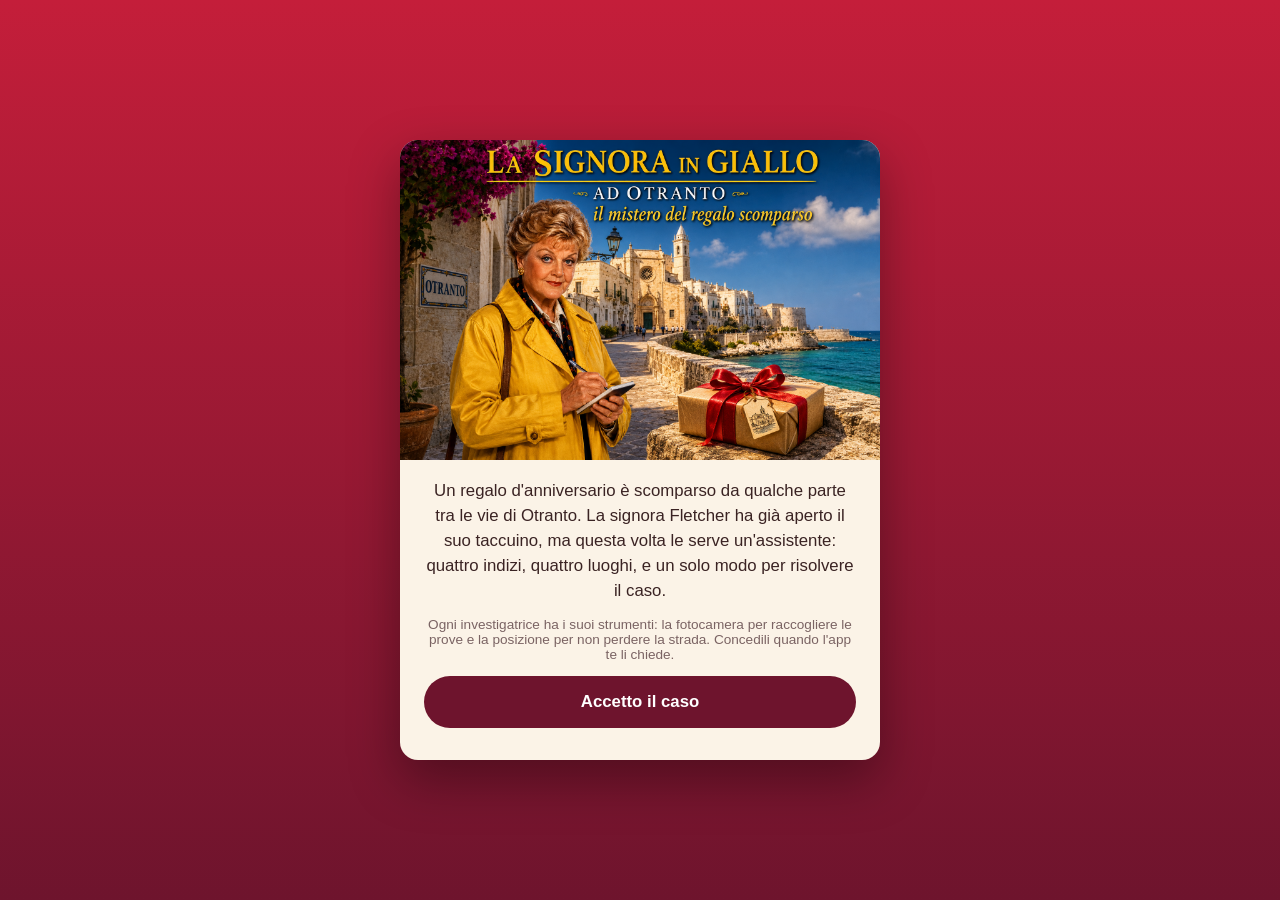
<file: index.html>
<!doctype html>
<html lang="it">
<head>
  <meta charset="UTF-8" />
  <meta name="viewport" content="width=device-width, initial-scale=1, viewport-fit=cover, maximum-scale=1" />
  <title>La Signora in Giallo ad Otranto</title>
  <meta name="theme-color" content="#6e142d" />
  <link rel="manifest" href="manifest.webmanifest" />
  <link rel="apple-touch-icon" href="assets/icons/apple-touch-icon.png" />
  <link rel="icon" href="assets/icons/icon-192.png" />
  <meta name="apple-mobile-web-app-capable" content="yes" />
  <meta name="apple-mobile-web-app-status-bar-style" content="black-translucent" />
  <link rel="stylesheet" href="css/style.css" />
</head>
<body>
  <div id="app" class="app"></div>

  <script src="js/data.js"></script>
  <script src="js/geo.js"></script>
  <script src="js/camera.js"></script>
  <script src="js/app.js"></script>
</body>
</html>
</file>
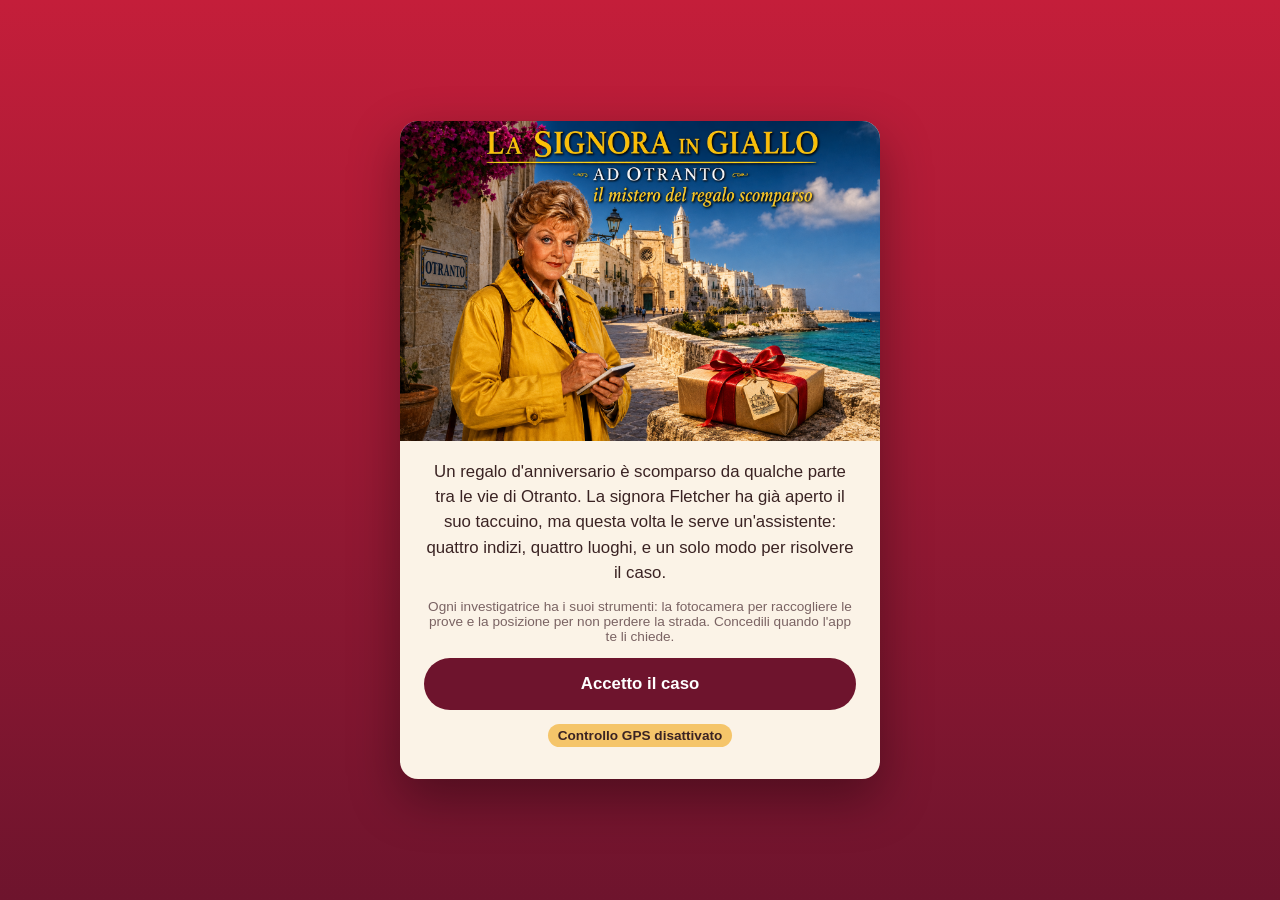
<file: senza-gps/index.html>
<!doctype html>
<html lang="it">
<head>
  <meta charset="UTF-8" />
  <meta name="viewport" content="width=device-width, initial-scale=1" />
  <title>Avvio senza GPS</title>
  <meta name="robots" content="noindex" />
  <!-- Collegamento breve di emergenza: rimanda alla caccia al tesoro
       con il controllo GPS disattivato. È la stessa identica app (stessi
       testi, stesse immagini, stesso avanzamento già salvato): cambia
       solo che le tappe non richiedono più di essere sul posto. -->
  <meta http-equiv="refresh" content="0; url=../index.html?nogps=1" />
  <script>location.replace("../index.html?nogps=1");</script>
  <style>
    body { font-family: -apple-system, BlinkMacSystemFont, "Segoe UI", Roboto, sans-serif;
           background: #6e142d; color: #fbf3e7; display: flex; min-height: 100vh;
           align-items: center; justify-content: center; margin: 0; padding: 24px;
           text-align: center; }
    a { color: #f5c56a; }
  </style>
</head>
<body>
  <p>Apertura della caccia al tesoro…<br />
    <a href="../index.html?nogps=1">Tocca qui se non parte da solo</a></p>
</body>
</html>
</file>
<file: css/style.css>
:root {
  --wine: #6e142d;
  --rose: #c41e3a;
  --gold: #f5c56a;
  --cream: #fbf3e7;
  --text-dark: #3a2323;
  --text-muted: #7a6363;
  --danger: #b23a3a;
  --radius: 18px;
}

* {
  box-sizing: border-box;
}

html, body {
  margin: 0;
  padding: 0;
  height: 100%;
  background: linear-gradient(180deg, var(--rose) 0%, var(--wine) 100%);
  font-family: -apple-system, BlinkMacSystemFont, "Segoe UI", Roboto, Helvetica, Arial, sans-serif;
  color: var(--text-dark);
  -webkit-tap-highlight-color: transparent;
}

h1, h2 {
  font-family: Georgia, "Times New Roman", serif;
}

.app {
  min-height: 100vh;
  min-height: 100dvh;
  display: flex;
  align-items: center;
  justify-content: center;
  padding: 24px;
}

.screen {
  width: 100%;
  max-width: 480px;
  background: var(--cream);
  border-radius: var(--radius);
  padding: 32px 24px;
  text-align: center;
  box-shadow: 0 20px 50px rgba(0, 0, 0, 0.35);
  display: flex;
  flex-direction: column;
  align-items: center;
  gap: 14px;
}

.intro-heart, .success-check {
  font-size: 48px;
  color: var(--rose);
  line-height: 1;
}

.success-check {
  color: #2e7d4f;
}

h1 {
  margin: 4px 0;
  color: var(--wine);
  font-size: 1.55rem;
  line-height: 1.2;
}

.cover-image {
  width: calc(100% + 48px);
  margin: -32px -24px 4px -24px;
  display: block;
  border-radius: var(--radius) var(--radius) 0 0;
}

.subtitle {
  margin: -6px 0 4px 0;
  font-family: Georgia, "Times New Roman", serif;
  font-style: italic;
  font-size: 1.05rem;
  color: var(--rose);
}

.case-label {
  margin: -8px 0 0 0;
  font-size: 0.85rem;
  font-weight: 700;
  letter-spacing: 0.08em;
  text-transform: uppercase;
  color: var(--text-muted);
}

.signature {
  margin: 6px 0 0 0;
  font-family: Georgia, "Times New Roman", serif;
  font-style: italic;
  font-size: 1.1rem;
  color: var(--wine);
}

h2 {
  margin: 4px 0;
  color: var(--wine);
  font-size: 1.4rem;
}

.lead {
  font-size: 1.05rem;
  line-height: 1.5;
  margin: 0;
}

.hint, .test-badge {
  font-size: 0.85rem;
  color: var(--text-muted);
  margin: 0;
}

.test-badge {
  background: var(--gold);
  color: var(--text-dark);
  padding: 4px 10px;
  border-radius: 999px;
  font-weight: 600;
}

/* L'indizio è presentato come una nota sul taccuino della signora
   Fletcher: carta leggermente più scura, filetto dorato a sinistra. */
.clue {
  font-size: 1rem;
  line-height: 1.55;
  margin: 0 0 4px 0;
  text-align: left;
  background: #f4e9d6;
  border-left: 4px solid var(--gold);
  border-radius: 0 10px 10px 0;
  padding: 14px 16px;
}

.btn {
  border: none;
  border-radius: 999px;
  padding: 16px 28px;
  font-size: 1.05rem;
  font-weight: 600;
  cursor: pointer;
  width: 100%;
  min-height: 52px;
  touch-action: manipulation;
}

.btn-primary {
  background: var(--wine);
  color: white;
}

.btn-primary:active {
  background: #560f22;
}

.btn:disabled {
  opacity: 0.6;
}

.route-images {
  display: flex;
  flex-direction: column;
  gap: 10px;
  width: 100%;
}

.route-img {
  width: 100%;
  border-radius: 12px;
  display: block;
}

.camera-wrap {
  position: relative;
  width: 100%;
  aspect-ratio: 3 / 4;
  background: #000;
  border-radius: 14px;
  overflow: hidden;
}

#camera-video {
  width: 100%;
  height: 100%;
  object-fit: cover;
}

.reticle {
  position: absolute;
  inset: 12%;
  pointer-events: none;
}

.corner {
  position: absolute;
  width: 34px;
  height: 34px;
  border: 3px solid var(--gold);
}

.corner.tl { top: 0; left: 0; border-right: none; border-bottom: none; border-radius: 6px 0 0 0; }
.corner.tr { top: 0; right: 0; border-left: none; border-bottom: none; border-radius: 0 6px 0 0; }
.corner.bl { bottom: 0; left: 0; border-right: none; border-top: none; border-radius: 0 0 0 6px; }
.corner.br { bottom: 0; right: 0; border-left: none; border-top: none; border-radius: 0 0 6px 0; }

.target-label {
  font-weight: 700;
  color: var(--wine);
  margin: 0;
}

.target-hint {
  font-size: 0.9rem;
  color: var(--text-muted);
  margin: 0;
}

.scan-feedback {
  min-height: 1.2em;
  font-size: 0.95rem;
  margin: 0;
}

.scan-feedback.error {
  color: var(--danger);
}

.hint-image {
  width: 100%;
  border-radius: 12px;
  display: block;
  border: 2px solid var(--gold);
}

.help-link {
  margin: 0;
  font-size: 0.9rem;
}

.help-link a {
  color: var(--text-muted);
  text-decoration: underline;
}

.hidden {
  display: none;
}

.spinner {
  width: 40px;
  height: 40px;
  border: 4px solid rgba(255, 255, 255, 0.4);
  border-top-color: white;
  border-radius: 50%;
  animation: spin 0.9s linear infinite;
}

.screen-loading {
  background: transparent;
  box-shadow: none;
  color: white;
}

@keyframes spin {
  to { transform: rotate(360deg); }
}
</file>
